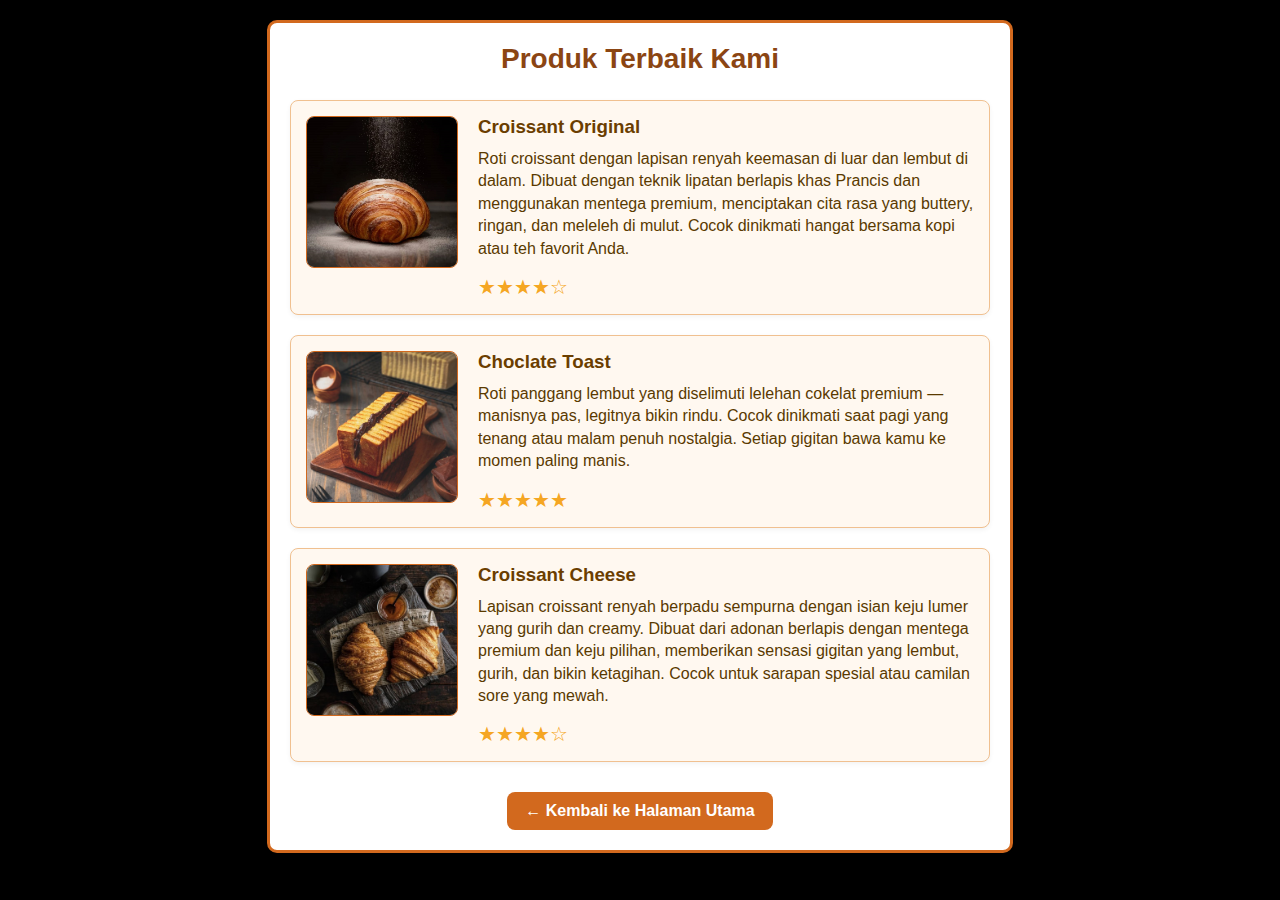
<file: project web/roti kenangan/roti1.html>
<!DOCTYPE html>
<html lang="id">
<head>
  <meta charset="UTF-8" />
  <meta name="viewport" content="width=device-width, initial-scale=1" />
  <title>Produk Terbaik Kami</title>
  <style>
    body {
      font-family: Arial, sans-serif;
      background-color: #000000;
      margin: 20px;
      position: relative;
    }

    .produk-container {
      border: 3px solid #d2691e;
      border-radius: 10px;
      padding: 20px;
      max-width: 700px;
      margin: 0 auto;
      background-color: #fff;
      box-shadow: 0 4px 8px rgba(0,0,0,0.1);
    }

    .produk-title {
      font-size: 28px;
      font-weight: bold;
      color: #8b4513;
      text-align: center;
      margin-bottom: 25px;
    }

    .produk-item {
      display: flex;
      gap: 20px;
      border: 1px solid #f0c090;
      border-radius: 8px;
      padding: 15px;
      margin-bottom: 20px;
      box-shadow: 0 2px 5px rgba(0,0,0,0.05);
      background-color: #fff8f0;
    }

    .produk-item img {
      width: 150px;
      height: 150px;
      object-fit: cover;
      border-radius: 8px;
      border: 1px solid #d2691e;
    }

    .produk-info {
      flex: 1;
      display: flex;
      flex-direction: column;
      justify-content: space-between;
    }

    .produk-info h3 {
      margin: 0 0 10px 0;
      color: #6b3e00;
    }

    .produk-info p {
      margin: 0 0 15px 0;
      color: #5a3a00;
      line-height: 1.4;
    }

    .rating {
      color: #f5a623;
      font-size: 20px;
    }

    .btn-wrapper {
      text-align: center;
      margin-top: 30px;
    }

    .btn-kembali {
      display: inline-block;
      background-color: #d2691e;
      color: #fff;
      padding: 10px 18px;
      border-radius: 8px;
      text-decoration: none;
      font-weight: bold;
      transition: background-color 0.3s ease;
    }

    .btn-kembali:hover {
      background-color: #a0522d;
    }
  </style>
</head>
<body>

  <div class="produk-container">
    <div class="produk-title">Produk Terbaik Kami</div>

    <div class="produk-item">
      <img src="img/products/main.jpg" alt="Roti Kenangan Original" />
      <div class="produk-info">
        <h3>Croissant Original</h3>
        <p>Roti croissant dengan lapisan renyah keemasan di luar dan lembut di dalam. Dibuat dengan teknik lipatan berlapis khas Prancis dan 
        menggunakan mentega premium, menciptakan cita rasa yang buttery, ringan, dan meleleh di mulut. Cocok dinikmati hangat bersama kopi atau teh favorit Anda.</p>
        <div class="rating">★★★★☆</div>
      </div>
    </div>

    <div class="produk-item">
      <img src="img/products/unggulan.jpg" alt="Roti Kenangan Coklat" />
      <div class="produk-info">
        <h3>Choclate Toast</h3>
        <p>Roti panggang lembut yang diselimuti lelehan cokelat premium — manisnya pas, 
            legitnya bikin rindu. Cocok dinikmati saat pagi yang tenang atau malam penuh nostalgia. Setiap gigitan bawa kamu ke momen paling manis.</p>
        <div class="rating">★★★★★</div>
      </div>
    </div>

    <div class="produk-item">
      <img src="img/products/unggulan2.jpg" alt="Roti Kenangan Original" />
      <div class="produk-info">
        <h3>Croissant Cheese</h3>
        <p>Lapisan croissant renyah berpadu sempurna dengan isian keju lumer yang gurih dan creamy. Dibuat dari adonan berlapis dengan mentega premium dan keju pilihan, 
            memberikan sensasi gigitan yang lembut, gurih, dan bikin ketagihan. Cocok untuk sarapan spesial atau camilan sore yang mewah.</p>
        <div class="rating">★★★★☆</div>
      </div>
    </div>

    <!-- Tombol Kembali -->
    <div class="btn-wrapper">
      <a href="index.html" class="btn-kembali">← Kembali ke Halaman Utama</a>
    </div>
  </div>

</body>
</html>
</file>
